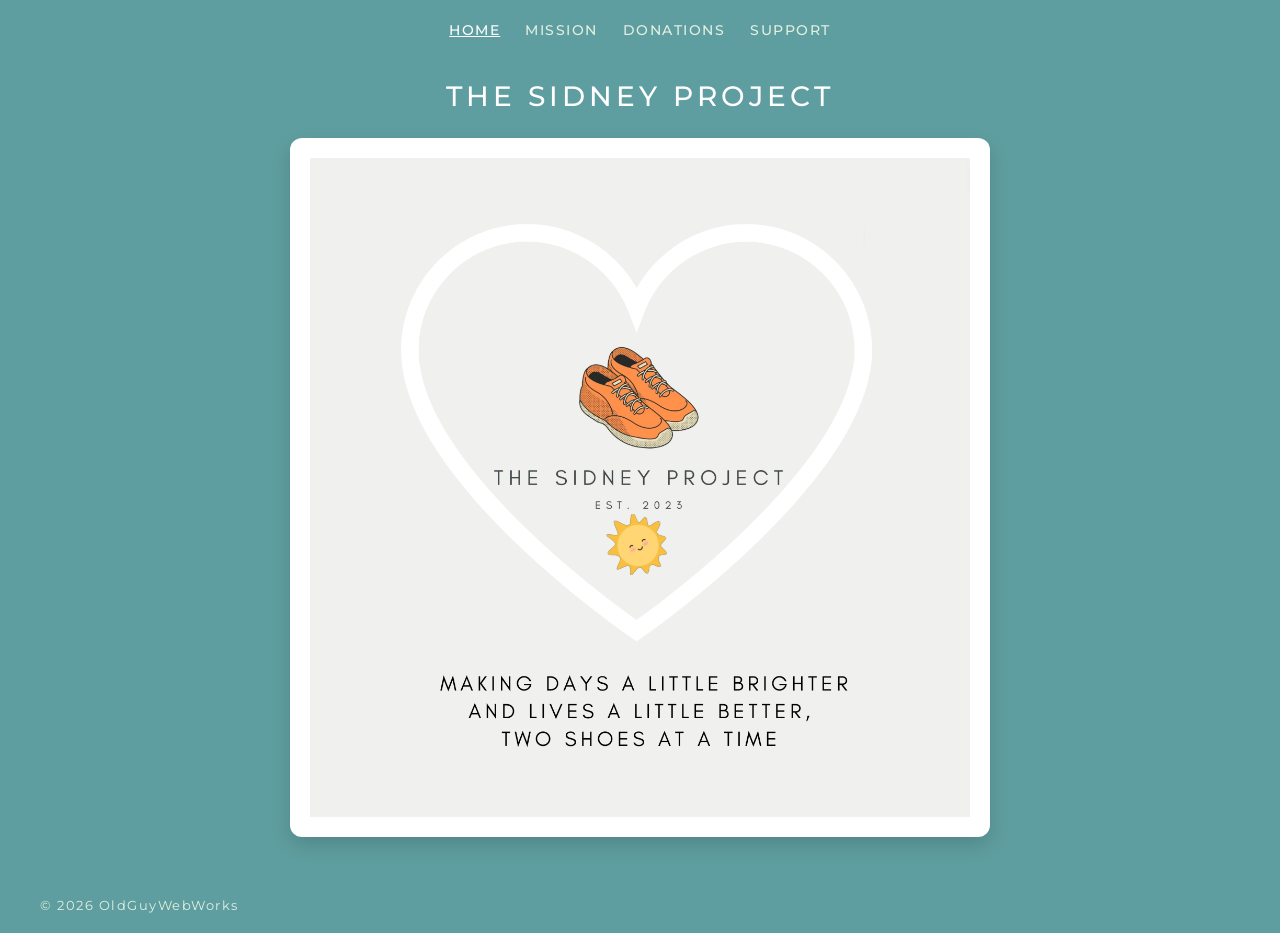
<file: index.html>
<!DOCTYPE html>
<html lang="en">
<head>
    <meta charset="UTF-8">
    <meta name="viewport" content="width=device-width, initial-scale=1.0">
    <title>The Sidney Project</title>
    <link rel="preconnect" href="https://fonts.googleapis.com">
    <link rel="preconnect" href="https://fonts.gstatic.com" crossorigin>
    <link href="https://fonts.googleapis.com/css2?family=Montserrat:wght@300;400;500;600&display=swap" rel="stylesheet">
    <link rel="stylesheet" href="./style/style.css">
    <style>
        * {
            margin: 0;
            padding: 0;
            box-sizing: border-box;
        }

        body {
            font-family: 'Montserrat', sans-serif;
            display: flex;
            flex-direction: column;
            align-items: center;
            justify-content: space-between;
            color: #FFFFFF !important;
            text-align: center;
        }

        /* Navigation Bar Styles */
        header {
            width: 100%;
            padding: 20px 0;
        }

        nav ul {
            list-style: none;
            display: flex;
            justify-content: center;
            gap: 25px;
            padding: 0;
        }

        nav a {
            color: #E2EFE0;
            text-decoration: none;
            font-size: 14px;
            font-weight: 500;
            letter-spacing: 1.5px;
            text-transform: uppercase;
            transition: color 0.2s ease;
        }

        nav a:hover,
        nav a.active {
            color: #FFFFFF;
            text-decoration: underline;
        }

        .page-card {
            display: flex;
            flex-direction: column;
            align-items: center;
            justify-content: center;
            text-align: center;
            padding: 20px 20px 40px;
            max-width: 800px;
            width: 100%;
            margin: 0 auto;
            flex-grow: 1;
        }

        .main-heading {
            font-size: 28px;
            font-weight: 500;
            letter-spacing: 4px;
            text-transform: uppercase;
            text-align: center;
            color: #FFFFFF;
            margin-bottom: 25px;
            width: 100%;
        }

        .logo-container {
            width: 100%;
            max-width: 700px;
            margin: 0 auto;
            padding: 20px;
            display: flex;
            justify-content: center;
            align-items: center;
            background-color: #FFFFFF;
            border-radius: 12px;
            box-shadow: 0 8px 20px rgba(0, 0, 0, 0.15);
        }

        .logo-image {
            width: 100%;
            max-width: 660px;
            height: auto;
            display: block;
            margin: 0 auto;
        }

        footer {
            width: 100%;
            padding: 20px 20px 20px 40px;
            text-align: left;
            font-size: 13px;
            letter-spacing: 1.5px;
            color: #E2EFE0;
        }
    </style>
</head>
<body>

    <header>
        <nav>
            <ul>
                <li><a href="index.html" class="active">Home</a></li>
                <li><a href="mission.html">Mission</a></li>
                <li><a href="donations.html">Donations</a></li>
                <li><a href="support.html">Support</a></li>
            </ul>
        </nav>
    </header>

    <main class="page-card">
        <h1 class="main-heading">THE SIDNEY PROJECT</h1>

        <div class="logo-container">
            <img src="images/image 5.png" alt="The Sidney Project Logo" class="logo-image">
        </div>
    </main>

    <footer>
        <p>&copy; 2026 OldGuyWebWorks</p>
    </footer>

</body>
</html>
</file>
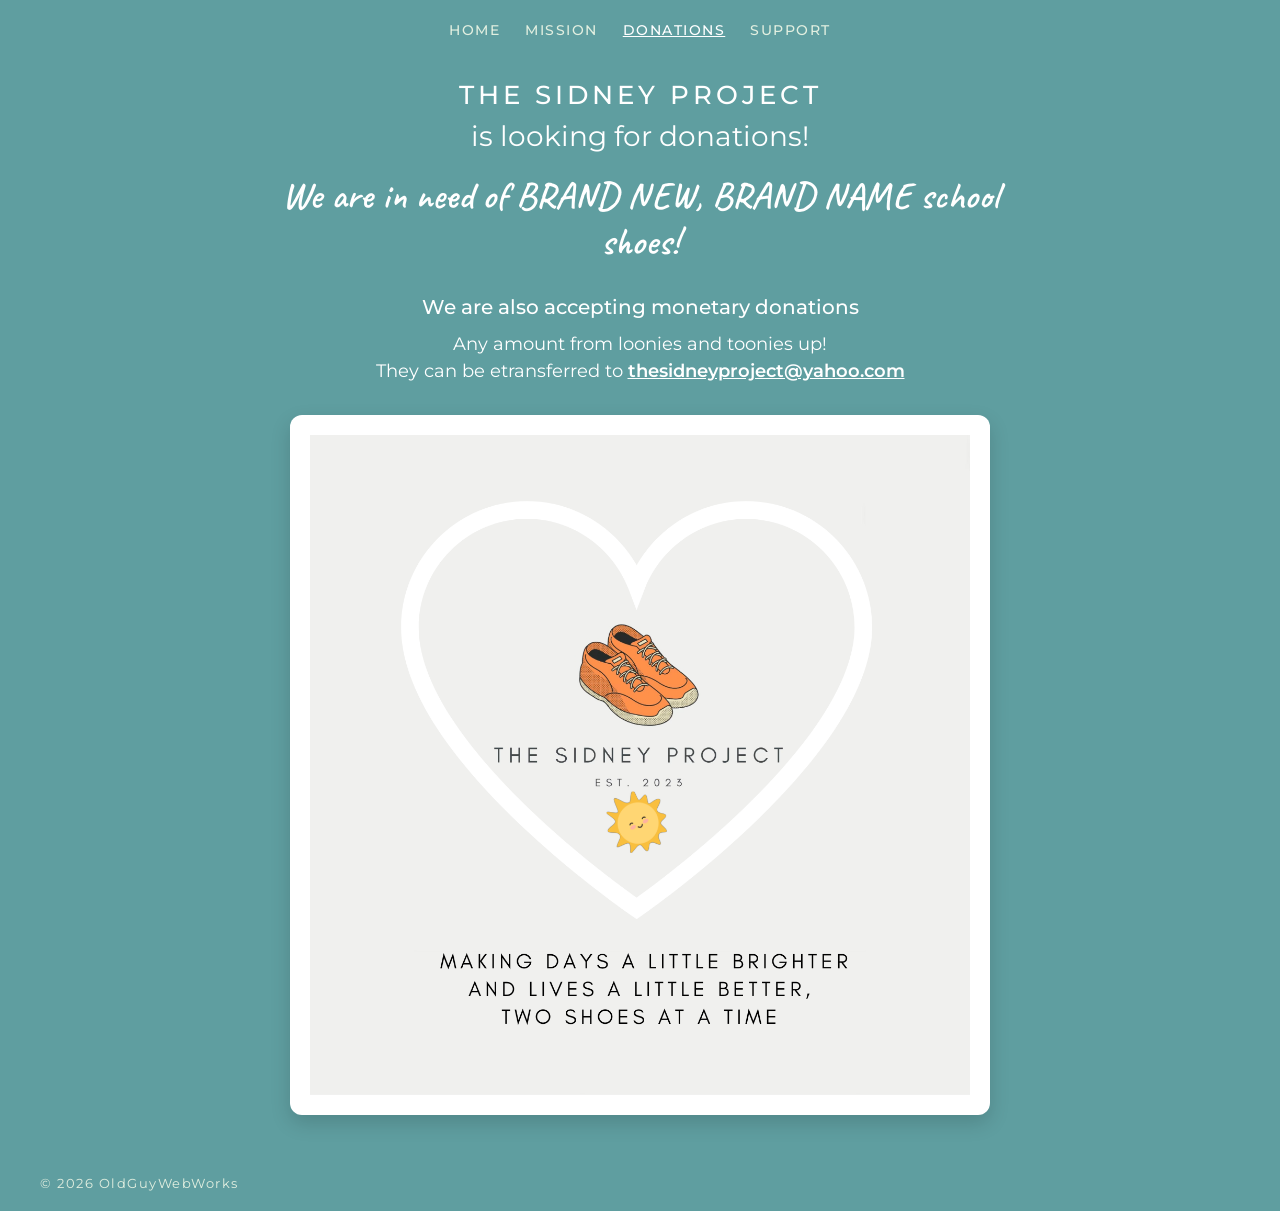
<file: donations.html>
<!DOCTYPE html>
<html lang="en">
<head>
    <meta charset="UTF-8">
    <meta name="viewport" content="width=device-width, initial-scale=1.0">
    <title>Donations - The Sidney Project</title>
    <link rel="preconnect" href="https://fonts.googleapis.com">
    <link rel="preconnect" href="https://fonts.gstatic.com" crossorigin>
    <link href="https://fonts.googleapis.com/css2?family=Caveat:wght@600&family=Montserrat:wght@300;400;500;600&display=swap" rel="stylesheet">
    <link rel="stylesheet" href="./style/style.css">
    <style>
        * {
            margin: 0;
            padding: 0;
            box-sizing: border-box;
        }

        body {
            font-family: 'Montserrat', sans-serif;
            display: flex;
            flex-direction: column;
            align-items: center;
            justify-content: space-between;
            color: #FFFFFF !important;
            text-align: center;
        }

        /* Navigation Bar Styles */
        header {
            width: 100%;
            padding: 20px 0;
        }

        nav ul {
            list-style: none;
            display: flex;
            justify-content: center;
            gap: 25px;
            padding: 0;
        }

        nav a {
            color: #E2EFE0;
            text-decoration: none;
            font-size: 14px;
            font-weight: 500;
            letter-spacing: 1.5px;
            text-transform: uppercase;
            transition: color 0.2s ease;
        }

        nav a:hover,
        nav a.active {
            color: #FFFFFF;
            text-decoration: underline;
        }

        .donations-container {
            display: flex;
            flex-direction: column;
            align-items: center;
            justify-content: center;
            text-align: center;
            padding: 20px 20px 40px;
            max-width: 800px;
            width: 100%;
            margin: 0 auto;
            flex-grow: 1;
        }

        .donations-container h1,
        .donations-container h2,
        .donations-container h3,
        .donations-container h4,
        .donations-container p {
            width: 100%;
            text-align: center;
            margin-left: auto;
            margin-right: auto;
            display: block;
        }

        .donations-container h1 {
            font-size: 26px;
            font-weight: 500;
            letter-spacing: 4px;
            text-transform: uppercase;
            margin-bottom: 8px;
        }

        .donations-container h2 {
            font-size: 28px;
            font-weight: 400;
            margin-bottom: 20px;
        }

        .donations-container h3 {
            font-family: 'Caveat', cursive;
            font-size: 38px;
            font-weight: 600;
            line-height: 1.2;
            margin-bottom: 10px;
        }

        .donations-container h4 {
            font-size: 20px;
            font-weight: 500;
            line-height: 1.4;
            margin-bottom: 10px;
        }

        .donations-container p {
            font-size: 18px;
            font-weight: 400;
            line-height: 1.5;
            margin-bottom: 30px;
        }

        .email-link {
            color: #FFFFFF !important;
            text-decoration: underline;
            font-weight: 600;
        }

        .email-link:hover {
            color: #E2EFE0 !important;
        }

        .photo-container {
            width: 100%;
            max-width: 700px;
            margin: 0 auto;
            padding: 20px;
            display: flex;
            justify-content: center;
            align-items: center;
            background-color: #FFFFFF;
            border-radius: 12px;
            box-shadow: 0 8px 20px rgba(0, 0, 0, 0.15);
        }

        .donation-photo {
            width: 100%;
            max-width: 660px;
            height: auto;
            display: block;
            margin: 0 auto;
        }

        footer {
            width: 100%;
            padding: 20px 20px 20px 40px;
            text-align: left;
            font-size: 13px;
            letter-spacing: 1.5px;
            color: #E2EFE0;
        }
    </style>
</head>
<body>

    <header>
        <nav>
            <ul>
                <li><a href="index.html">Home</a></li>
                <li><a href="mission.html">Mission</a></li>
                <li><a href="donations.html" class="active">Donations</a></li>
                <li><a href="support.html">Support</a></li>
            </ul>
        </nav>
    </header>

    <main class="donations-container">
        <h1>THE SIDNEY PROJECT</h1>
        <h2>is looking for donations!</h2>
        <h3>We are in need of BRAND NEW, BRAND NAME school shoes!</h3>
        <br>
        <h4>We are also accepting monetary donations</h4>
        <p>
            Any amount from loonies and toonies up!<br>
            They can be etransferred to 
            <a href="mailto:thesidneyproject@yahoo.com" class="email-link">thesidneyproject@yahoo.com</a>
        </p>

        <div class="photo-container">
            <img src="images/image 5.png" alt="The Sidney Project Logo" class="donation-photo">
        </div>
    </main>

    <footer>
        <p>&copy; 2026 OldGuyWebWorks</p>
    </footer>

</body>
</html>
</file>
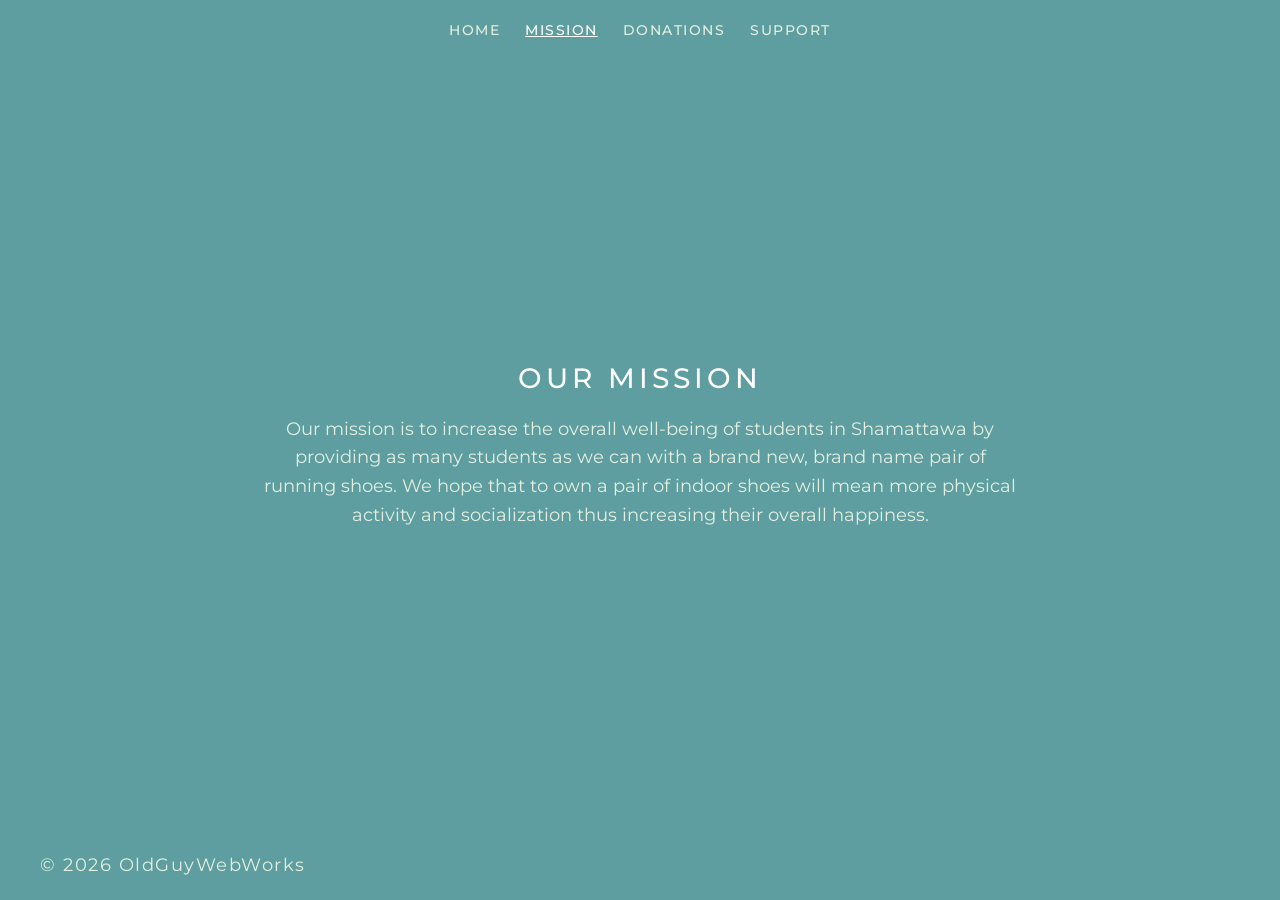
<file: mission.html>
<!DOCTYPE html>
<html lang="en">
<head>
    <meta charset="UTF-8">
    <meta name="viewport" content="width=device-width, initial-scale=1.0">
    <title>Mission - The Sidney Project</title>
    <link rel="preconnect" href="https://fonts.googleapis.com">
    <link rel="preconnect" href="https://fonts.gstatic.com" crossorigin>
    <link href="https://fonts.googleapis.com/css2?family=Montserrat:wght@300;400;500;600&display=swap" rel="stylesheet">
    <link rel="stylesheet" href="./style/style.css">
    <style>
        * {
            margin: 0;
            padding: 0;
            box-sizing: border-box;
        }

        body {
            font-family: 'Montserrat', sans-serif;
            display: flex;
            flex-direction: column;
            align-items: center;
            justify-content: space-between;
            color: #FFFFFF !important;
            text-align: center;
        }

        header {
            width: 100%;
            padding: 20px 0;
        }

        nav ul {
            list-style: none;
            display: flex;
            justify-content: center;
            gap: 25px;
            padding: 0;
        }

        nav a {
            color: #E2EFE0;
            text-decoration: none;
            font-size: 14px;
            font-weight: 500;
            letter-spacing: 1.5px;
            text-transform: uppercase;
            transition: color 0.2s ease;
        }

        nav a:hover,
        nav a.active {
            color: #FFFFFF;
            text-decoration: underline;
        }

        .content-container {
            display: flex;
            flex-direction: column;
            align-items: center;
            justify-content: center;
            text-align: center;
            padding: 40px 20px;
            max-width: 800px;
            width: 100%;
            margin: 0 auto;
            flex-grow: 1;
        }

        h1 {
            font-size: 28px;
            font-weight: 500;
            letter-spacing: 4px;
            text-transform: uppercase;
            margin-bottom: 20px;
        }

        p {
            font-size: 18px;
            font-weight: 400;
            line-height: 1.6;
            color: #E2EFE0;
        }

        footer {
            width: 100%;
            padding: 20px 20px 20px 40px;
            text-align: left;
            font-size: 13px;
            letter-spacing: 1.5px;
            color: #E2EFE0;
        }
    </style>
</head>
<body>

    <header>
        <nav>
            <ul>
                <li><a href="index.html">Home</a></li>
                <li><a href="mission.html" class="active">Mission</a></li>
                <li><a href="donations.html">Donations</a></li>
                <li><a href="support.html">Support</a></li>
            </ul>
        </nav>
    </header>

    <main class="content-container">
        <h1>OUR MISSION</h1>
        <p>Our mission is to increase the overall 
            well-being of students in Shamattawa by 
            providing as many students as we can with a 
            brand new, brand name pair of running shoes. 
            We hope that to own a pair of indoor shoes 
            will mean more physical activity and 
            socialization thus increasing their overall 
            happiness.</p>
    </main>

    <footer>
        <p>&copy; 2026 OldGuyWebWorks</p>
    </footer>

</body>
</html>
</file>
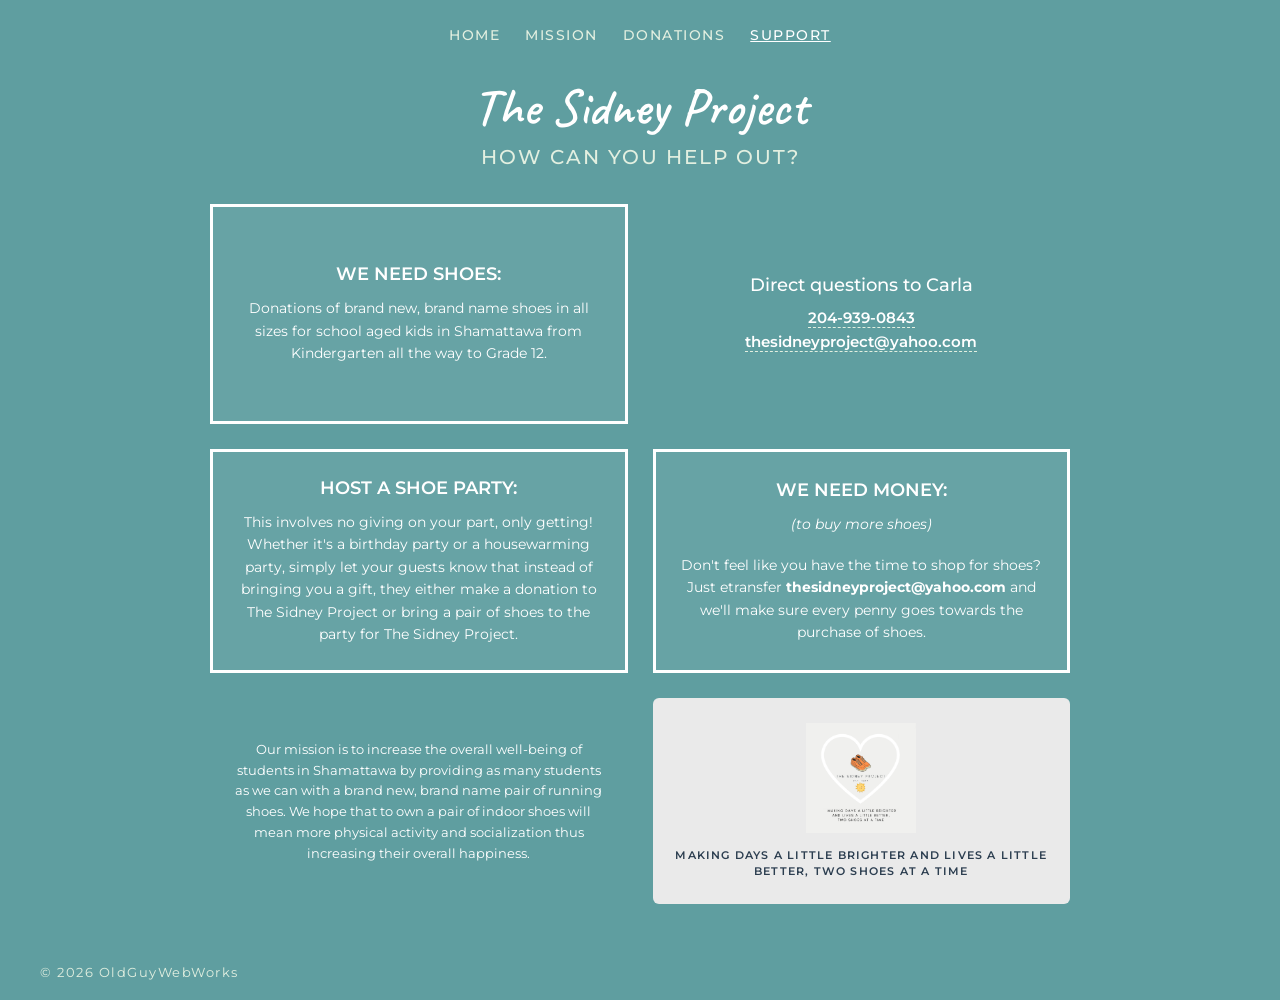
<file: support.html>
<!DOCTYPE html>
<html lang="en">
<head>
    <meta charset="UTF-8">
    <meta name="viewport" content="width=device-width, initial-scale=1.0">
    <title>Support - The Sidney Project</title>
    
    <!-- Google Fonts: Montserrat + Caveat (for script heading) -->
    <link rel="preconnect" href="https://fonts.googleapis.com">
    <link rel="preconnect" href="https://fonts.gstatic.com" crossorigin>
    <link href="https://fonts.googleapis.com/css2?family=Caveat:wght@600&family=Montserrat:wght@300;400;500;600&display=swap" rel="stylesheet">
    
    <link rel="stylesheet" href="./style/style.css">
</head>
<body>

    <header>
        <nav>
            <ul>
                <li><a href="index.html">Home</a></li>
                <li><a href="mission.html">Mission</a></li>
                <li><a href="donations.html">Donations</a></li>
                <li><a href="support.html" class="active">Support</a></li>
            </ul>
        </nav>
    </header>

    <main class="sidney-support-container">
        <h1 class="sidney-title">The Sidney Project</h1>
        <h2 class="sidney-subtitle">How Can You Help Out?</h2>

        <div class="sidney-grid">
            
            <!-- Box 1: Shoes Need -->
            <div class="sidney-card">
                <h3>We need shoes:</h3>
                <p>Donations of brand new, brand name shoes in all sizes for school aged kids in Shamattawa from Kindergarten all the way to Grade 12.</p>
            </div>

            <!-- Box 2: Direct Contact -->
            <div class="sidney-contact-box">
                <h3>Direct questions to Carla</h3>
                <p><a href="tel:2049390843">204-939-0843</a></p>
                <p><a href="mailto:thesidneyproject@yahoo.com">thesidneyproject@yahoo.com</a></p>
            </div>

            <!-- Box 3: Shoe Party -->
            <div class="sidney-card">
                <h3>Host a shoe party:</h3>
                <p>This involves no giving on your part, only getting! Whether it's a birthday party or a housewarming party, simply let your guests know that instead of bringing you a gift, they either make a donation to The Sidney Project or bring a pair of shoes to the party for The Sidney Project.</p>
            </div>

            <!-- Box 4: Money Need -->
            <div class="sidney-card">
                <h3>We need money:</h3>
                <p><em>(to buy more shoes)</em></p>
                <br>
                <p>Don't feel like you have the time to shop for shoes? Just etransfer <strong>thesidneyproject@yahoo.com</strong> and we'll make sure every penny goes towards the purchase of shoes.</p>
            </div>

            <!-- Box 5: Mission Summary -->
            <div class="sidney-mission">
                <p>Our mission is to increase the overall well-being of students in Shamattawa by providing as many students as we can with a brand new, brand name pair of running shoes. We hope that to own a pair of indoor shoes will mean more physical activity and socialization thus increasing their overall happiness.</p>
            </div>

            <!-- Box 6: Logo / Branding Card -->
            <div class="sidney-logo-card">
                <img src="./images/image 5.png" alt="The Sidney Project Logo">
                <p>Making days a little brighter and lives a little better, two shoes at a time</p>
            </div>

        </div>
    </main>

    <footer>
        <p>&copy; 2026 OldGuyWebWorks</p>
    </footer>

</body>
</html>
</file>
<file: style/style.css>
* {
    margin: 0;
    padding: 0;
    box-sizing: border-box;
}

/* Base Page Background & Structure */
html {
    background-color: #5F9EA0 !important;
    min-height: 100vh;
}

body {
    background-color: #5F9EA0 !important;
    font-family: 'Montserrat', sans-serif;
    display: flex;
    flex-direction: column;
    align-items: center;
    justify-content: space-between;
    min-height: 100vh;
    color: #FFFFFF;
    text-align: center;
}

/* Header & Navigation */
header {
    width: 100%;
    padding: 25px 0 10px 0;
}

nav ul {
    list-style: none;
    display: flex;
    justify-content: center;
    gap: 25px;
    padding: 0;
}

nav a {
    color: #E2EFE0;
    text-decoration: none;
    font-size: 14px;
    font-weight: 500;
    letter-spacing: 1.5px;
    text-transform: uppercase;
    transition: color 0.2s ease;
}

nav a:hover,
nav a.active {
    color: #FFFFFF;
    text-decoration: underline;
}

/* Main Layout Container */
.sidney-support-container {
    max-width: 900px;
    width: 100%;
    margin: 0 auto;
    padding: 20px 20px 40px 20px;
    flex-grow: 1;
}

/* Headings */
.sidney-title {
    font-family: 'Caveat', cursive;
    font-size: 52px;
    font-weight: 600;
    color: #FFFFFF;
    margin-bottom: 5px;
    text-transform: none;
}

.sidney-subtitle {
    font-family: 'Montserrat', sans-serif;
    font-size: 20px;
    font-weight: 500;
    letter-spacing: 2px;
    color: #E2EFE0;
    margin-bottom: 35px;
    text-transform: uppercase;
}

/* 2-Column Grid Alignment */
.sidney-grid {
    display: grid;
    grid-template-columns: 1fr 1fr;
    gap: 25px;
    width: 100%;
    align-items: stretch;
}

/* Individual Grid Cards */
.sidney-card {
    border: 3px solid #FFFFFF;
    padding: 25px 20px;
    background-color: rgba(255, 255, 255, 0.05);
    display: flex;
    flex-direction: column;
    justify-content: center;
    align-items: center;
    text-align: center;
    min-height: 220px;
    box-sizing: border-box;
}

.sidney-card h3 {
    font-family: 'Montserrat', sans-serif;
    font-size: 18px;
    font-weight: 600;
    margin-bottom: 12px;
    color: #FFFFFF;
    text-transform: uppercase;
}

.sidney-card p {
    font-family: 'Montserrat', sans-serif;
    font-size: 14px;
    line-height: 1.6;
    color: #FFFFFF;
}

/* Contact Area */
.sidney-contact-box {
    display: flex;
    flex-direction: column;
    justify-content: center;
    align-items: center;
    text-align: center;
    padding: 20px;
}

.sidney-contact-box h3 {
    font-size: 18px;
    font-weight: 500;
    color: #FFFFFF;
    margin-bottom: 10px;
}

.sidney-contact-box p, 
.sidney-contact-box a {
    font-size: 15px;
    color: #FFFFFF;
    text-decoration: none;
    line-height: 1.6;
}

.sidney-contact-box a {
    border-bottom: 1px dashed #E2EFE0;
    font-weight: 600;
}

/* Mission Box */
.sidney-mission {
    padding: 20px;
    display: flex;
    align-items: center;
    justify-content: center;
    text-align: center;
}

.sidney-mission p {
    font-size: 13px;
    line-height: 1.6;
    color: #FFFFFF;
}

/* Bottom Right Logo Card - Strictly Constrained */
.sidney-logo-card {
    background-color: #EAEAEA;
    padding: 25px 20px;
    border-radius: 6px;
    display: flex;
    flex-direction: column;
    align-items: center;
    justify-content: center;
    width: 100%;
    max-width: 100%;
    box-sizing: border-box;
}

.sidney-logo-card img {
    max-width: 110px !important; /* Forces logo from expanding */
    width: 100%;
    height: auto;
    margin-bottom: 15px;
    display: block;
}

.sidney-logo-card p {
    font-size: 11px;
    letter-spacing: 1.2px;
    text-transform: uppercase;
    color: #2C3E50 !important;
    font-weight: 600;
    line-height: 1.4;
    margin: 0;
}

/* Footer Alignment */
footer {
    width: 100%;
    padding: 20px 20px 20px 40px;
    text-align: left;
    font-size: 13px;
    letter-spacing: 1.5px;
    color: #E2EFE0;
}

/* Responsive Mobile Fallback */
@media (max-width: 768px) {
    .sidney-grid {
        grid-template-columns: 1fr;
    }
}
</file>
